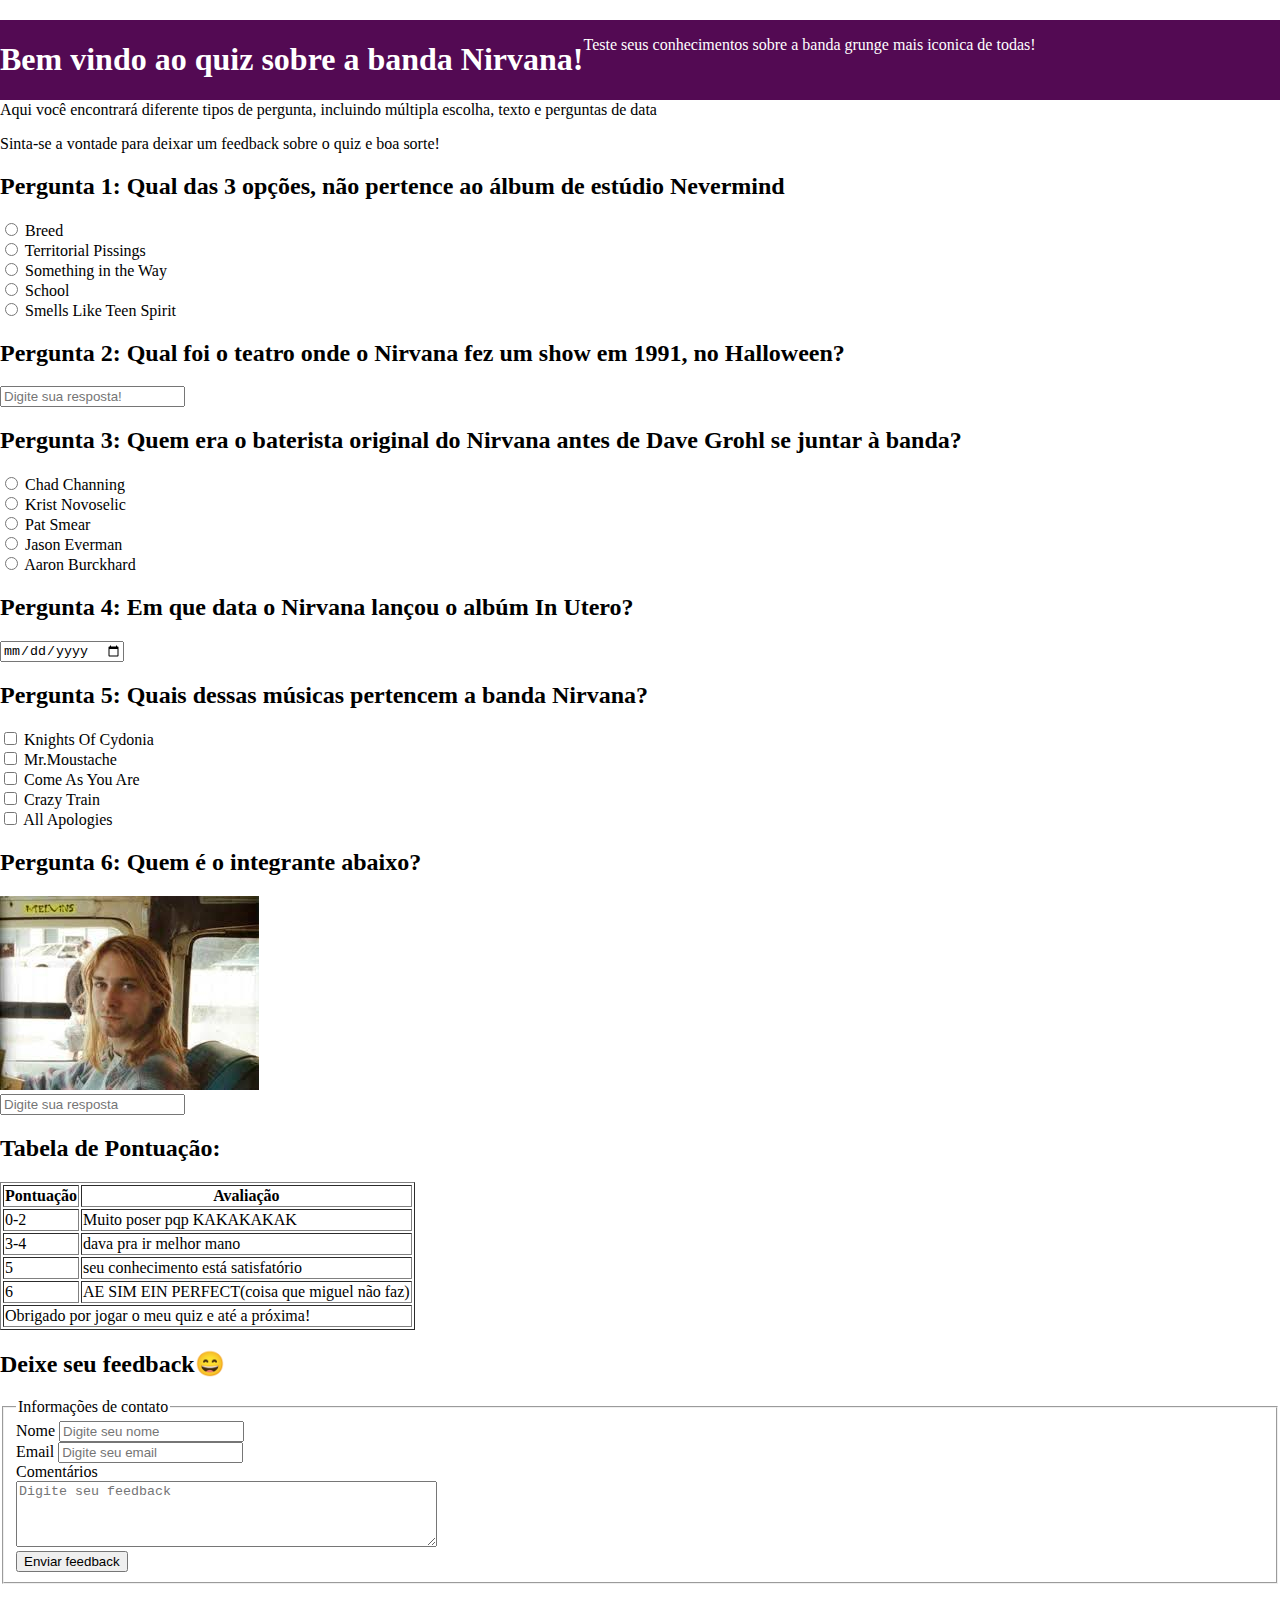
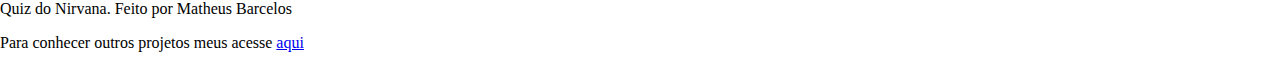
<file: index.html>
<!DOCTYPE html>
<html>

<head>
    <title>Titulo da minha página</title>
    <link rel="stylesheet" href="style.css">
</head>

<body>
    <header>
        <h1>Bem vindo ao quiz sobre a banda Nirvana!</h1>
        <p>Teste seus conhecimentos sobre a banda grunge mais iconica de todas!</p>
    </header>
    <main>
        <!--Introdução-->
        <section>
            <h2>Sobre esse quiz:</h2>
            <p>Este quiz foi feito por <strong>Matheus Barcelos Mendes</strong> e terá questões sobre <em>conhecimento
                    gerais e curiosidades sobre a banda de rock Nirvana</em></p>
            <p>Aqui você encontrará diferente tipos de pergunta, incluindo múltipla escolha, texto e perguntas de data
            </p>
            <p>Sinta-se a vontade para deixar um feedback sobre o quiz e boa sorte!</p>
        </section>
        <!--Pergunta 1: múltipla escolha-->
        <section>
            <h2>Pergunta 1: Qual das 3 opções, não pertence ao álbum de estúdio Nevermind</h2>
            <form>
                <input type="radio" value="Breed" id="p1a" name="pergunta1">
                <label for="p1a">Breed</label><br>

                <input type="radio" value="Territorial Pissings" id="p1b" name="pergunta1">
                <label for="p1b">Territorial Pissings</label><br>

                <input type="radio" value="Something in the way" id="p1c" name="pergunta1">
                <label for="p1c">Something in the Way</label><br>

                <input type="radio" value="School" id="p1d" name="pergunta1">
                <label for="p1d">School</label><br>

                <input type="radio" value="Smells like teen spirit" id="p1e" name="pergunta1">
                <label for="p1e">Smells Like Teen Spirit</label><br>
            </form>
        </section>
        <!--Pergunta 2: texto-->
        <section>
            <h2>Pergunta 2: Qual foi o teatro onde o Nirvana fez um show em 1991, no Halloween?</h2>
            <form>
            <input type="text" id="p2" name="pergunta2" placeholder="Digite sua resposta!">
            </form>
        </section>
        <!--Pergunta 3: múltipla escolha-->
        <section>
            <h2>Pergunta 3: Quem era o baterista original do Nirvana antes de Dave Grohl se juntar à banda?</h2>
            <form>
                <input type="radio" value="Chad Channing" id="p3a" name="pergunta3">
                <label for="p3a">Chad Channing</label><br>

                <input type="radio" value="Krist Novoselic" id="p3b" name="pergunta3">
                <label for="p3b">Krist Novoselic</label><br>

                <input type="radio" value="Pat Smear" id="p3c" name="pergunta3">
                <label for="p3c">Pat Smear</label><br>

                <input type="radio" value="Jason Everman" id="p3d" name="pergunta3">
                <label for="p3d">Jason Everman</label><br>

                <input type="radio" value="Aaron Burckhard" id="p3e" name="pergunta3">
                <label for="p3e">Aaron Burckhard</label><br>
            </form>
        </section>
        <!--Pergunta 4: Data-->
        <section>
            <h2>Pergunta 4: Em que data o Nirvana lançou o albúm In Utero?</h2>
            <form>
                <input type="date" id="p4" name="pergunta4">
            </form>
        </section>
             <!--Pergunta 5: Seleção Múltipla-->
             <section>
                <h2>Pergunta 5: Quais dessas músicas pertencem a banda Nirvana?</h2>
                <input type="checkbox" id="p5a" name="pergunta5" value="Knights of Cydonia">
                <label for="p5a">Knights Of Cydonia</label><br>

                <input type="checkbox" id="p5b" name="pergunta5" value="Mr.Moustache">
                <label for="p5b">Mr.Moustache</label><br>

                <input type="checkbox" id="p5c" name="pergunta5" value="Come As You Are">
                <label for="p5c">Come As You Are</label><br>

                <input type="checkbox" id="p5d" name="pergunta5" value="Crazy Train">
                <label for="p5d">Crazy Train</label><br>

                <input type="checkbox" id="p5e" name="pergunta5" value="All Apologies">
                <label for="p5e">All Apologies</label><br>
             </section>
             <!--Pergunta 6: Imagem-->
             <section>
                <h2>Pergunta 6: Quem é o integrante abaixo?</h2>
                <img src="[data-uri]" alt=""><br>
                <input type="text" id="p6" name="pergunta6" placeholder="Digite sua resposta">
             </section>
             <!--Tabela de Pontuação-->
             <section>
                <h2>Tabela de Pontuação:</h2>
                <table border="1">
                    <thead>
                        <tr>
                            <th>Pontuação</th>
                            <th>Avaliação</th>
                        </tr>
                    </thead>
                    <tbody>
                        <tr>
                            <td>0-2</td>
                            <td>Muito poser pqp KAKAKAKAK</td>
                        </tr>
                        <tr>
                            <td>3-4</td>
                            <td>dava pra ir melhor mano</td>
                        </tr>
                        <tr>
                            <td>5</td>
                            <td>seu conhecimento está satisfatório</td>
                        </tr>
                        <tr>
                            <td>6</td>
                            <td>AE SIM EIN PERFECT(coisa que miguel não faz)</td>
                        </tr>
                        <tfoot>
                            <tr>
                                <td colspan="2">Obrigado por jogar o meu quiz e até a próxima!</td>
                            </tr>
                        </tfoot>
                    </tbody>
                </table>
             </section>
             <!--Feedback-->
             <section>
                <h2>Deixe seu feedback😄</h2>
                <form>
                    <fieldset>
                        <legend>Informações de contato</legend>
                    <label for="name">Nome</label>
                    <input type="text" id="name" name="name" placeholder="Digite seu nome"><br>

                    <label for="email">Email</label>
                    <input type="text" id="email" name="email" placeholder="Digite seu email"><br>

                    <label for="comentario">Comentários</label><br>
                    <textarea name="comentario" id="comentario" rows="4" cols="50" placeholder="Digite seu feedback"></textarea><br>
                    <button type="submit">Enviar feedback</button>
                    </fieldset>
                </form>
             </section>
    </main>
    <footer>
        <p>Quiz do Nirvana. Feito por Matheus Barcelos</p>
        <p>Para conhecer outros projetos meus acesse <a href="https://github.com/Matrukis" target="_blank">aqui</a></p>
    </footer>
</body>
</html>
</file>
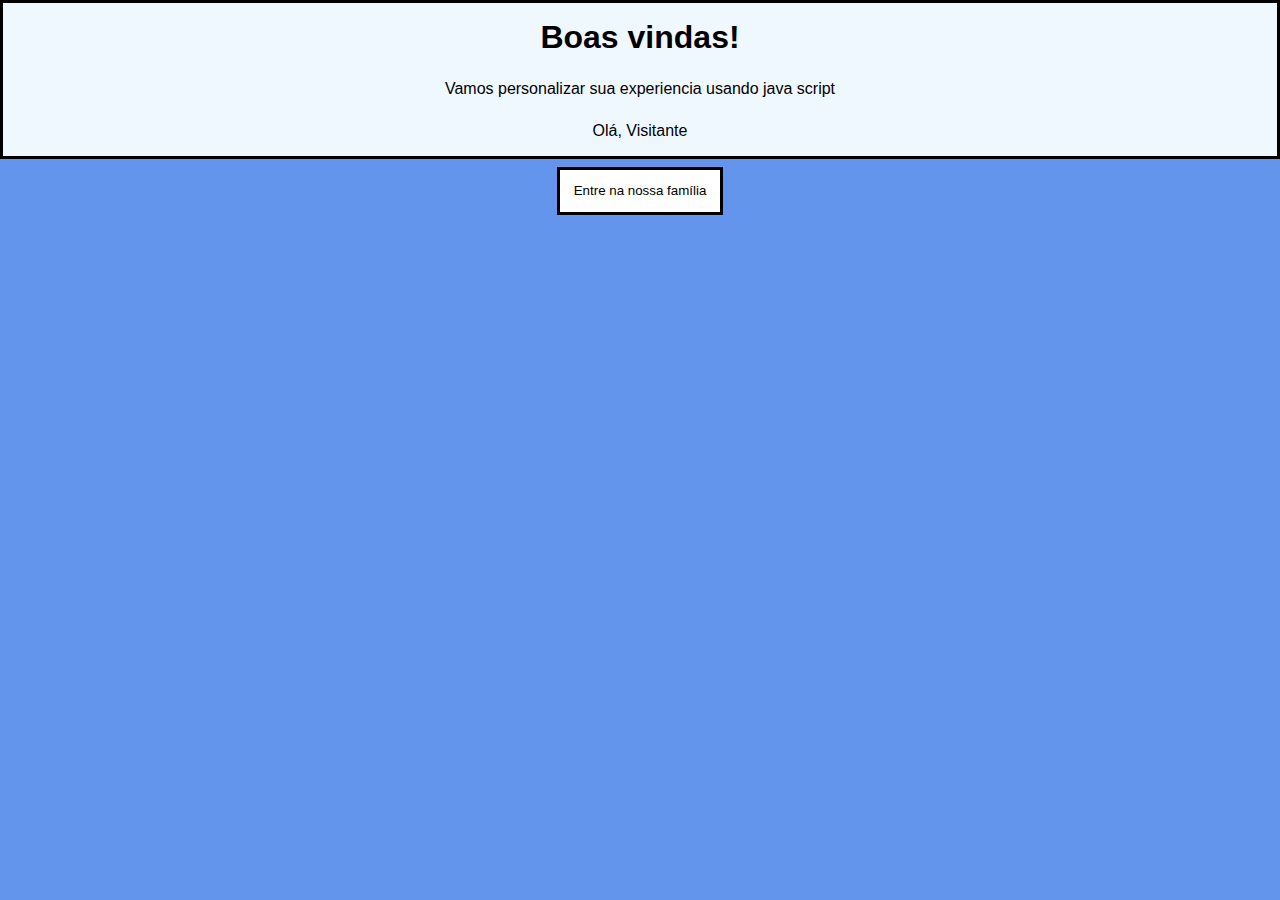
<file: BotãoOnclick/index.html>
<!DOCTYPE html>
<html lang="en">
<head>
    <meta charset="UTF-8">
    <meta name="viewport" content="width=device-width, initial-scale=1.0">
    <title>Site</title>
    <link rel="stylesheet" href="style.css">
</head>
<body>
    <div class="container">
    <h1>Boas vindas!</h1>
    <p>Vamos personalizar sua experiencia usando java script</p>
    <div class="saudacao" id="mensagemsaudacao">Olá, Visitante</div>
    </div>
    <section>
    <button onclick="mudarNome()">Entre na nossa família</button>
    </section>
    <script>
        function mudarNome(){
            let nome = prompt("Escreve seu nome!")
            document.getElementById("mensagemsaudacao").textContent = "Olá, " + nome;
        }
    </script>   
</body>
</html>
</file>
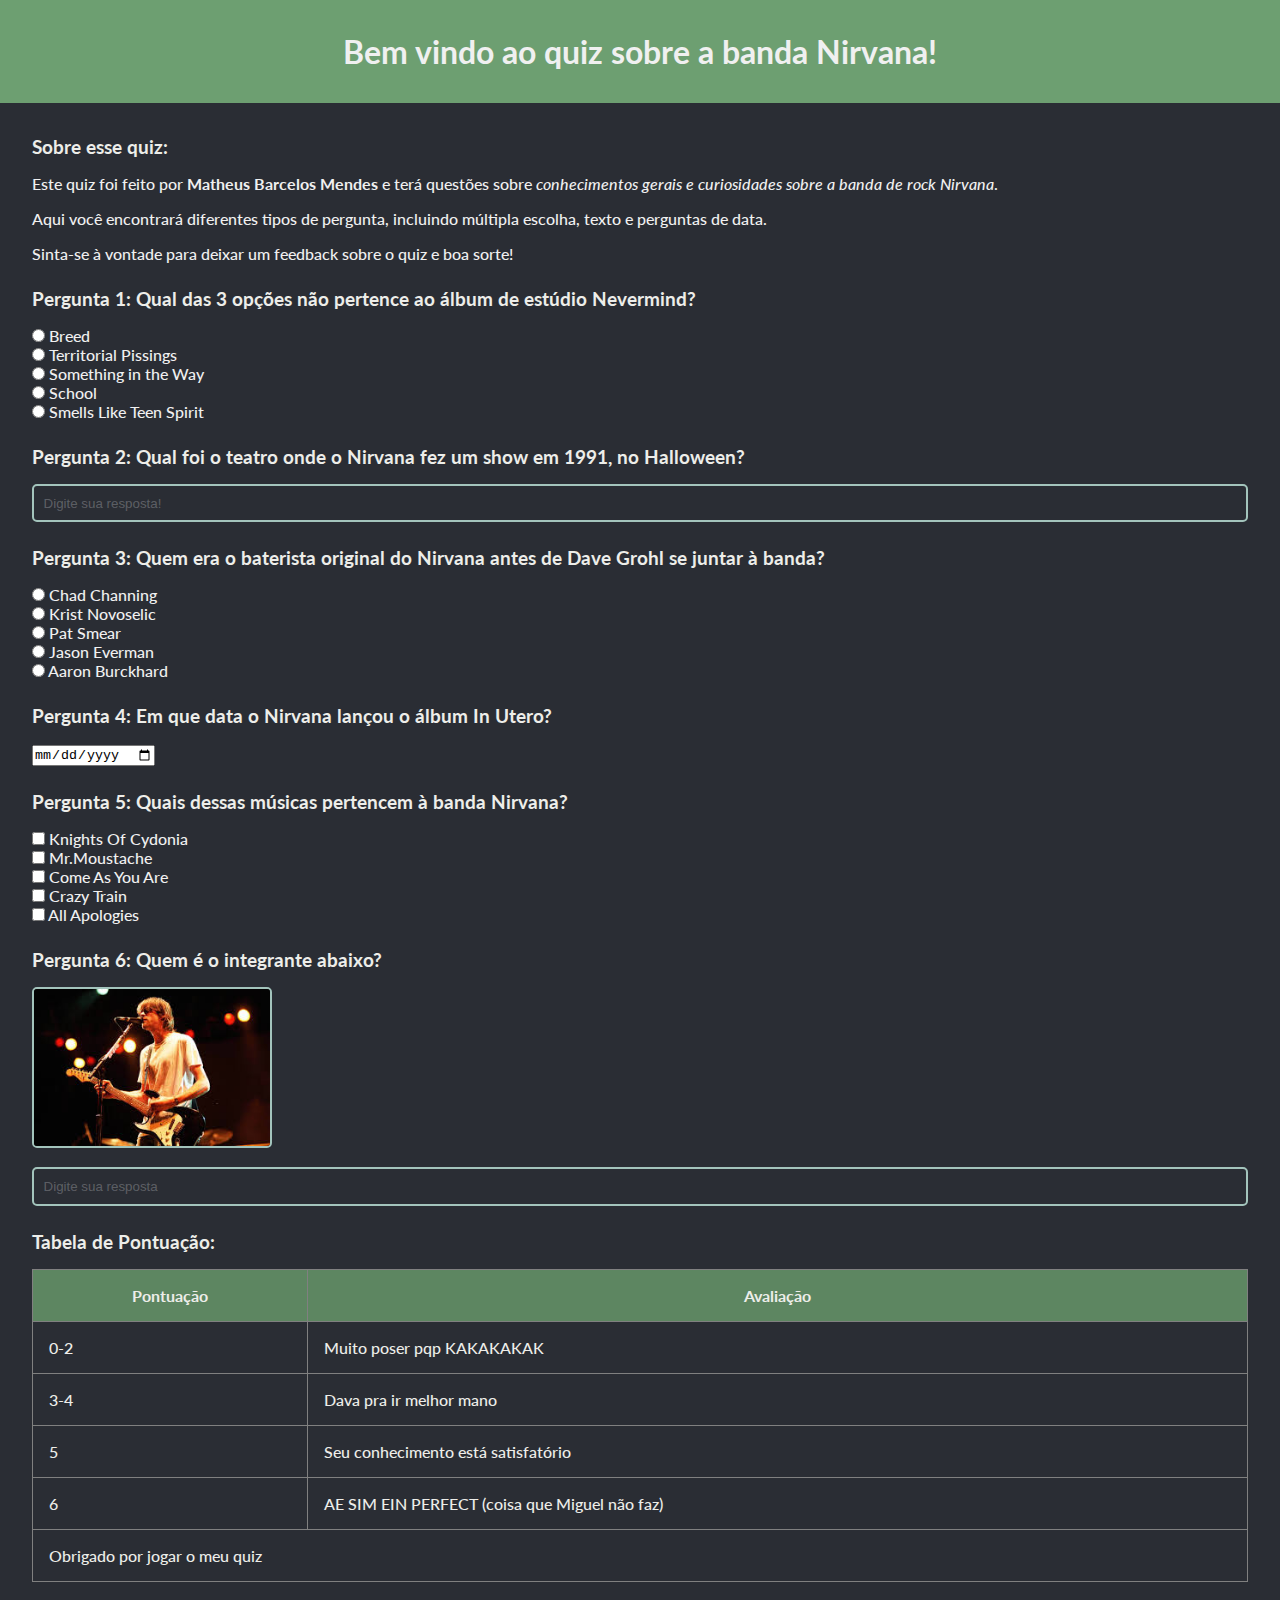
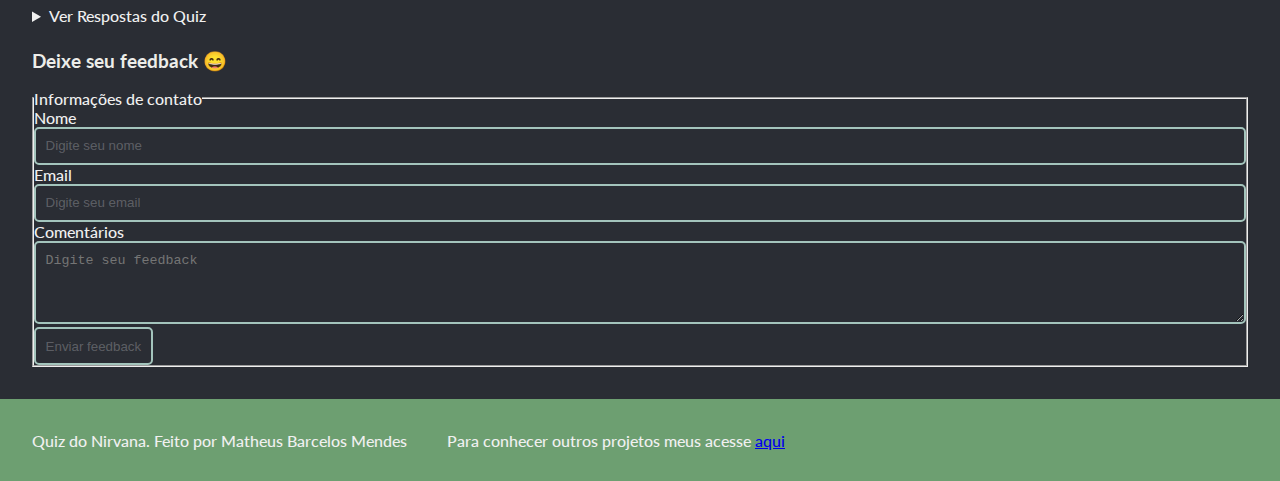
<file: Quiz Básico/index.html>
<!DOCTYPE html>
<html lang="pt-BR">

<head>
    <meta charset="UTF-8">
    <title>Quiz sobre Nirvana</title>
    <link rel="stylesheet" href="style.css">
</head>

<body>
    <header>
        <h1>Bem vindo ao quiz sobre a banda Nirvana!</h1>
    </header>

    <main>
        <!-- Introdução -->
        <section>
            <h2>Sobre esse quiz:</h2>
            <p>Este quiz foi feito por <strong>Matheus Barcelos Mendes</strong> e terá questões sobre <em>conhecimentos
                    gerais e curiosidades sobre a banda de rock Nirvana</em>.</p>
            <p>Aqui você encontrará diferentes tipos de pergunta, incluindo múltipla escolha, texto e perguntas de data.
            </p>
            <p>Sinta-se à vontade para deixar um feedback sobre o quiz e boa sorte!</p>
        </section>

        <!-- Pergunta 1 -->
        <section>
            <h2>Pergunta 1: Qual das 3 opções não pertence ao álbum de estúdio Nevermind?</h2>
            <form>
                <input type="radio" value="Breed" id="p1a" name="pergunta1">
                <label for="p1a">Breed</label><br>

                <input type="radio" value="Territorial Pissings" id="p1b" name="pergunta1">
                <label for="p1b">Territorial Pissings</label><br>

                <input type="radio" value="Something in the way" id="p1c" name="pergunta1">
                <label for="p1c">Something in the Way</label><br>

                <input type="radio" value="School" id="p1d" name="pergunta1">
                <label for="p1d">School</label><br>

                <input type="radio" value="Smells like teen spirit" id="p1e" name="pergunta1">
                <label for="p1e">Smells Like Teen Spirit</label><br>
            </form>
        </section>

        <!-- Pergunta 2 -->
        <section>
            <h2>Pergunta 2: Qual foi o teatro onde o Nirvana fez um show em 1991, no Halloween?</h2>
            <form>
                <input type="text" id="p2" name="pergunta2" placeholder="Digite sua resposta!">
            </form>
        </section>

        <!-- Pergunta 3 -->
        <section>
            <h2>Pergunta 3: Quem era o baterista original do Nirvana antes de Dave Grohl se juntar à banda?</h2>
            <form>
                <input type="radio" value="Chad Channing" id="p3a" name="pergunta3">
                <label for="p3a">Chad Channing</label><br>

                <input type="radio" value="Krist Novoselic" id="p3b" name="pergunta3">
                <label for="p3b">Krist Novoselic</label><br>

                <input type="radio" value="Pat Smear" id="p3c" name="pergunta3">
                <label for="p3c">Pat Smear</label><br>

                <input type="radio" value="Jason Everman" id="p3d" name="pergunta3">
                <label for="p3d">Jason Everman</label><br>

                <input type="radio" value="Aaron Burckhard" id="p3e" name="pergunta3">
                <label for="p3e">Aaron Burckhard</label><br>
            </form>
        </section>

        <!-- Pergunta 4 -->
        <section>
            <h2>Pergunta 4: Em que data o Nirvana lançou o álbum In Utero?</h2>
            <form>
                <input type="date" id="p4" name="pergunta4">
            </form>
        </section>

        <!-- Pergunta 5 -->
        <section>
            <h2>Pergunta 5: Quais dessas músicas pertencem à banda Nirvana?</h2>
            <form>
                <input type="checkbox" id="p5a" name="pergunta5" value="Knights of Cydonia">
                <label for="p5a">Knights Of Cydonia</label><br>

                <input type="checkbox" id="p5b" name="pergunta5" value="Mr.Moustache">
                <label for="p5b">Mr.Moustache</label><br>

                <input type="checkbox" id="p5c" name="pergunta5" value="Come As You Are">
                <label for="p5c">Come As You Are</label><br>

                <input type="checkbox" id="p5d" name="pergunta5" value="Crazy Train">
                <label for="p5d">Crazy Train</label><br>

                <input type="checkbox" id="p5e" name="pergunta5" value="All Apologies">
                <label for="p5e">All Apologies</label><br>
            </form>
        </section>

        <!-- Pergunta 6 -->
        <section>
            <h2>Pergunta 6: Quem é o integrante abaixo?</h2>
            <form>
                <img src="Kurt Cobain.jpeg" alt="Foto de Kurt Cobain">
            </form>
            <input type="text" id="p6" name="pergunta6" placeholder="Digite sua resposta">
        </section>

        <!-- Tabela de Pontuação -->
        <section>
            <h2>Tabela de Pontuação:</h2>
            <table border="1">
                <thead>
                    <tr>
                        <th>Pontuação</th>
                        <th>Avaliação</th>
                    </tr>
                </thead>
                <tbody>
                    <tr>
                        <td>0-2</td>
                        <td>Muito poser pqp KAKAKAKAK</td>
                    </tr>
                    <tr>
                        <td>3-4</td>
                        <td>Dava pra ir melhor mano</td>
                    </tr>
                    <tr>
                        <td>5</td>
                        <td>Seu conhecimento está satisfatório</td>
                    </tr>
                    <tr>
                        <td>6</td>
                        <td>AE SIM EIN PERFECT (coisa que Miguel não faz)</td>
                    </tr>
                </tbody>
                <tfoot>
                    <tr>
                        <td colspan="2" style="">Obrigado por jogar o meu quiz </td>
                    </tr>
                </tfoot>
            </table>
        </section>
        <!--Respostas do Quizz-->
        <section>
        <details>
            <summary>Ver Respostas do Quiz</summary>
            <ol>
                <li></li>
                <li>adjiad</li>
            </ol>     
        </details>
    </section>

        <!-- Feedback -->
        <section>
            <h2>Deixe seu feedback 😄</h2>
            <form>
                <fieldset>
                    <legend>Informações de contato</legend>

                    <label for="name">Nome</label>
                    <input type="text" id="name" name="name" placeholder="Digite seu nome"><br>

                    <label for="email">Email</label>
                    <input type="text" id="email" name="email" placeholder="Digite seu email"><br>

                    <label for="comentario">Comentários</label><br>
                    <textarea name="comentario" id="comentario" rows="4" cols="50"
                        placeholder="Digite seu feedback"></textarea><br>

                    <button type="submit">Enviar feedback</button>
                </fieldset>
            </form>
        </section>
    </main>
    <footer>
        <p>Quiz do Nirvana. Feito por Matheus Barcelos Mendes</p>
        <p id="projetos">Para conhecer outros projetos meus acesse <a href="https://github.com/Matrukis"
                target="_blank">aqui</a></p>
    </footer>
</body>

</html>
</file>
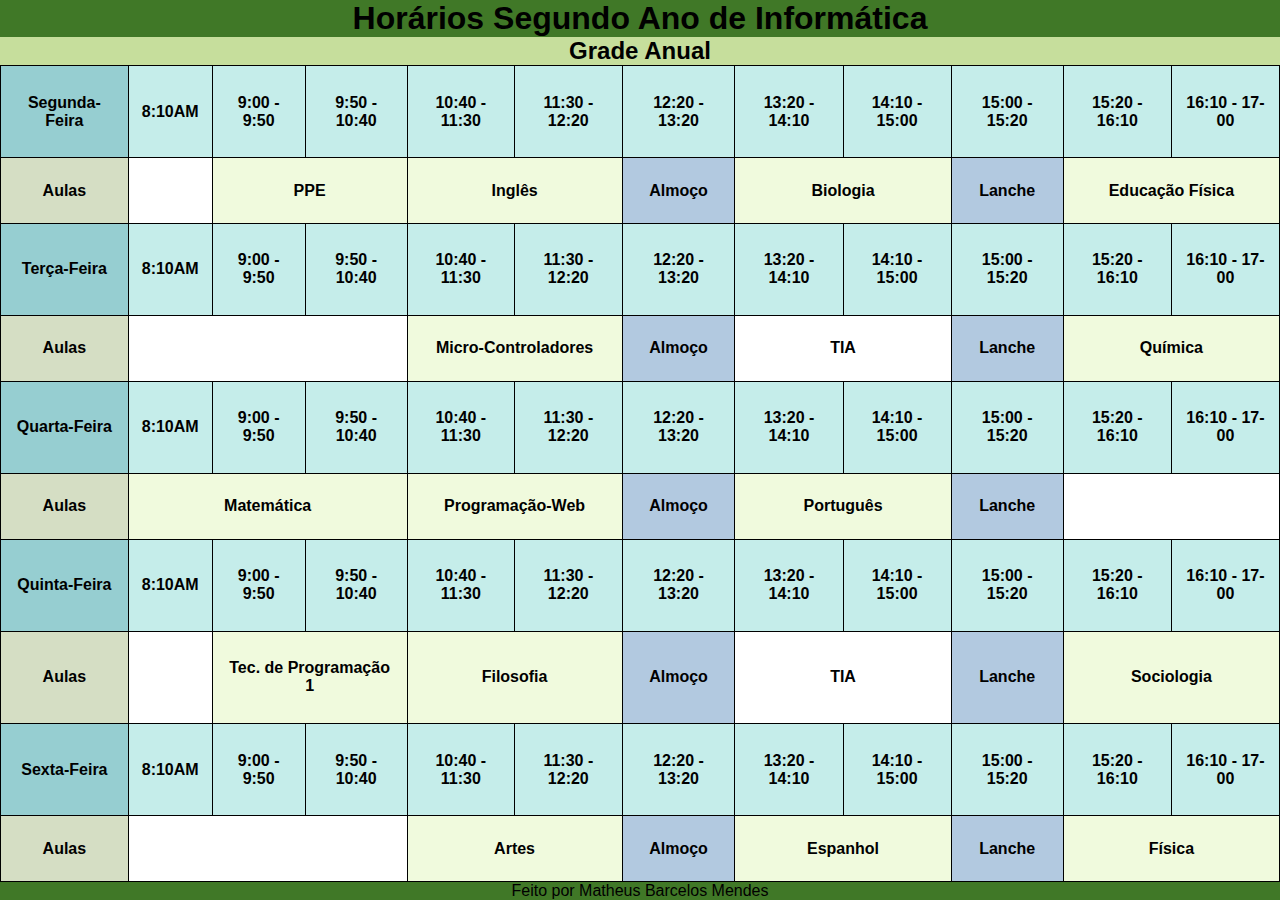
<file: tabelaDehorarioIFF/tabelaDehorarioIFF.html>
<!DOCTYPE html>
<html lang="en">
<head>
    <meta charset="UTF-8">
    <meta name="viewport" content="width=device-width, initial-scale=1.0">
    <title>Document</title>
    <link rel="stylesheet" href="style.css">
</head>
<body>
    <header>
        <H1>Horários Segundo Ano de Informática</H1>
    </header>
    <!--Matriz com tabela em HTML-->
    <nav>
    <h2>Grade Anual</h2>
    </nav>
    <main>
    <table>
        <tr>
            <!--Segunda-->
            <th class="dia">Segunda-Feira</th>
            <th class="horario">8:10AM</th>
            <th class="horario">9:00 - 9:50</th>
            <th class="horario">9:50 - 10:40</th>
            <th class="horario">10:40 - 11:30</th>
            <th class="horario">11:30 - 12:20</th>
            <th class="horario">12:20 - 13:20</th>
            <th class="horario">13:20 - 14:10</th>
            <th class="horario">14:10 - 15:00</th>
            <th class="horario">15:00 - 15:20</th>
            <th class="horario">15:20 - 16:10</th>
            <th class="horario">16:10 - 17-00</th>
        </tr>
        <tr>
        <th class="auladentro">Aulas</th>
        <th class="livre" colspan="1"></th>
        <th class="aula" colspan="2">PPE</th>
        <th class="aula" colspan="2">Inglês</th>
        <th class="almoco" colspan="1">Almoço</th>
        <th class="aula" colspan="2">Biologia</th>
        <th class="lanche" colspan="1">Lanche</th>
        <th class="aula" colspan="2">Educação Física</th>
        </tr>
        <!--Terça-->
           <tr>
            <th class="dia">Terça-Feira</th>
            <th class="horario">8:10AM</th>
            <th class="horario">9:00 - 9:50</th>
            <th class="horario">9:50 - 10:40</th>
            <th class="horario">10:40 - 11:30</th>
            <th class="horario">11:30 - 12:20</th>
            <th class="horario">12:20 - 13:20</th>
            <th class="horario">13:20 - 14:10</th>
            <th class="horario">14:10 - 15:00</th>
            <th class="horario">15:00 - 15:20</th>
            <th class="horario">15:20 - 16:10</th>
            <th class="horario">16:10 - 17-00</th>
        </tr>
        <tr>
        <th class="auladentro" >Aulas</th>
        <th class="livre" colspan="3"></th>
        <th class="aula" colspan="2">Micro-Controladores</th>   
        <th class="almoco" colspan="1">Almoço</th>   
        <th class="tia" colspan="2">TIA</th>
        <th class="lanche" colspan="1">Lanche</th>
        <th class="aula" colspan="2">Química</th>
        </tr>
        <!--Quarta-->
             <tr>
            <th class="dia">Quarta-Feira</th>
            <th class="horario">8:10AM</th>
            <th class="horario">9:00 - 9:50</th>
            <th class="horario">9:50 - 10:40</th>
            <th class="horario">10:40 - 11:30</th>
            <th class="horario">11:30 - 12:20</th>
            <th class="horario">12:20 - 13:20</th>
            <th class="horario">13:20 - 14:10</th>
            <th class="horario">14:10 - 15:00</th>
            <th class="horario">15:00 - 15:20</th>
            <th class="horario">15:20 - 16:10</th>
            <th class="horario">16:10 - 17-00</th>
        </tr>
        <tr>
        <th class="auladentro">Aulas</th>
        <th class="aula" colspan="3">Matemática</th>
        <th class="aula" colspan="2">Programação-Web</th>   
        <th class="almoco" colspan="1">Almoço</th>   
        <th class="aula" colspan="2">Português</th>
        <th class="lanche" colspan="1">Lanche</th>
        <th class="livre" colspan="2"></th>
        </tr>
        <!--Quinta-->
          <tr>
            <th class="dia">Quinta-Feira</th>
            <th class="horario">8:10AM</th>
            <th class="horario">9:00 - 9:50</th>
            <th class="horario">9:50 - 10:40</th>
            <th class="horario">10:40 - 11:30</th>
            <th class="horario">11:30 - 12:20</th>
            <th class="horario">12:20 - 13:20</th>
            <th class="horario">13:20 - 14:10</th>
            <th class="horario">14:10 - 15:00</th>
            <th class="horario">15:00 - 15:20</th>
            <th class="horario">15:20 - 16:10</th>
            <th class="horario">16:10 - 17-00</th>
        </tr>
        <tr>
        <th class="auladentro">Aulas</th>
        <th class="livre" colspan="1"></th>
        <th class="aula" colspan="2">Tec. de Programação 1</th>   
        <th class="aula" colspan="2">Filosofia</th>   
        <th class="almoco" colspan="1">Almoço</th>
        <th class="tia" colspan="2">TIA</th>
        <th class="lanche" colspan="1">Lanche</th>
        <th class="aula" colspan="2">Sociologia</th>
        </tr>
        <!--Sexta-->
          <tr>
            <th class="dia">Sexta-Feira</th>
            <th class="horario">8:10AM</th>
            <th class="horario">9:00 - 9:50</th>
            <th class="horario">9:50 - 10:40</th>
            <th class="horario">10:40 - 11:30</th>
            <th class="horario">11:30 - 12:20</th>
            <th class="horario">12:20 - 13:20</th>
            <th class="horario">13:20 - 14:10</th>
            <th class="horario">14:10 - 15:00</th>
            <th class="horario">15:00 - 15:20</th>
            <th class="horario">15:20 - 16:10</th>
            <th class="horario">16:10 - 17-00</th>
        </tr>
        <tr>
        <th class="auladentro">Aulas</th>
        <th class="livre" colspan="3"></th>
        <th class="aula" colspan="2">Artes</th>   
        <th class="almoco" colspan="1">Almoço</th>  
        <th class="aula" colspan="2">Espanhol</th>
        <th class="lanche" colspan="1">Lanche</th>
        <th class="aula" colspan="2">Física</th>
        </tr>
    </table>
    </main>
    <footer>
        <p>Feito por Matheus Barcelos Mendes</p>
    </footer>
</body>
</html>
</file>
<file: style.css>
.container {
    display: flex;
    background-color: aqua;
    min-height: 91vh;
    min-width: 100vw    ;
}


div.itens{
    color: aqua;
    font-family:Arial, Helvetica, sans-serif;
}
header {
    background-color: rgb(83, 10, 83);
    display: flex;
    flex-wrap: nowrap;  
    min-width: 100vw;   
    position: fixed;
    color: white;
}

body {
    margin: 0px;
}

#rodape {
    background-color: rgb(83, 10, 83);
    color: white;
    min-width: 100vw;
    position: fixed;
    bottom: 1%;
    max-width: 50px;
    display: flex;
    justify-content: end;
}

#jotaro {
    max-width: 100px;
}

#sobremim {
    margin-left: auto;
    color: white;
}

#sobremim :hover {
}

#feitopormbm {

}
</file>
<file: BotãoOnclick/style.css>
* {
    margin: 0;
    padding: 0;
    box-sizing: border-box;
}

.container {
    background-color: aliceblue;
    display: flex;
    flex-direction: column;
    gap: 1.5em;
    padding: 1em;
    border: 3px solid black;
}

body {
    background-color: cornflowerblue;
    font-family: Verdana, Geneva, Tahoma, sans-serif;
    font-weight: 400;
    text-align: center;
}
button {
    margin: 0.6em;
    background-color: white;
    padding: 1em;
    border: 3px solid black;
    cursor: pointer;
}

button:hover {
    background-color: rgb(141, 140, 140);
}
</file>
<file: Quiz Básico/style.css>
@import url('https://fonts.googleapis.com/css2?family=Lato:ital,wght@0,100;0,300;0,400;0,700;0,900;1,100;1,300;1,400;1,700;1,900&display=swap');

* {
    margin: 0;
    padding: 0;
    box-sizing: border-box;
}

body {
    background-color: #2a2d34;
    color: #f0f0f0;
    font-weight:500;
    font-family: "Lato", sans-serif;
}

header {
    padding: 2rem;
    background-color: #6d9f71;
    text-align: center;
}

main {
   padding: 2rem;
   display: flex;
   flex-direction: column;
   gap: 1.5rem;
}

section {
    display: flex;
    flex-direction: column;
    gap: 1rem;
}

h2 {
    color: #edede9;
    font-size: 1.2rem;
}

input[type="radio"], input[type="checkbox"] {
    accent-color: #a3c4bc
}
input[type="text"], textarea{
    padding: 0.6rem;
    width: 100%;
    border: 2px solid #a3c4bc ;
    outline: none;
    border-radius: 5px;
    background-color: transparent;
    color: #f0f0f0;
}

input::placeholder {
    color: #f0f0f044;
}

footer {
    display: flex;
    background-color:#6d9f71;
    padding: 2rem;
    flex-wrap: nowrap;
    gap: 2.5rem;
}

img {
    width: 15rem;
    border-radius: 5px;
    border: 2px solid #a3c4bc;
}

table {
    width: 100%;
    border-collapse: collapse;
}

th{
    background-color: #5d8661;
    color: #edede9;
    padding: 1rem;
}

td{
    color: #edede9;
    padding: 1rem;
}

button {
    padding: 0.6rem;
    border: 2px solid #a3c4bc ;
    border-radius: 5px;
    background-color: transparent;
    color: #f0f0f044;
}
</file>
<file: tabelaDehorarioIFF/style.css>
* {
    margin: 0;
    padding: 0;
    box-sizing: border-box;
}

html, body {
    height: 100%;
}

body {
    display: flex;
    flex-direction: column;
    font-family: Arial, Helvetica, sans-serif;
    min-height: 100vh;
}

header {
    background-color: #407827;
    text-align: center;
    font-family: Verdana, Geneva, Tahoma, sans-serif;
}

nav {
    text-align: center;
}

main {
    flex: 1; 
    display: flex;
    justify-content: center;
    align-items: stretch; 
}

table {
    border-collapse: collapse;
    width: 100%;
    height: 100%;
}

tr, th {
    padding: 13px;
    text-align: center;
    border: 1px solid black;
}
footer {
    text-align: center;
    background-color: #407827;
    font-family: Verdana, Geneva, Tahoma, sans-serif;
}

.dia {
    background-color: #96CED1;
}

.horario {
    background-color: #C5EDEA;
}

.almoco, .lanche {
    background-color: #B2C9E0;
}

.tia, .livre {
    background-color: #FFFFFF;
}

.aula {
    background-color: #F0FADD;
}

nav{
    background-color: #C6DE9C;
}

.auladentro {
    background-color: #D5DEC4;
}
</file>
